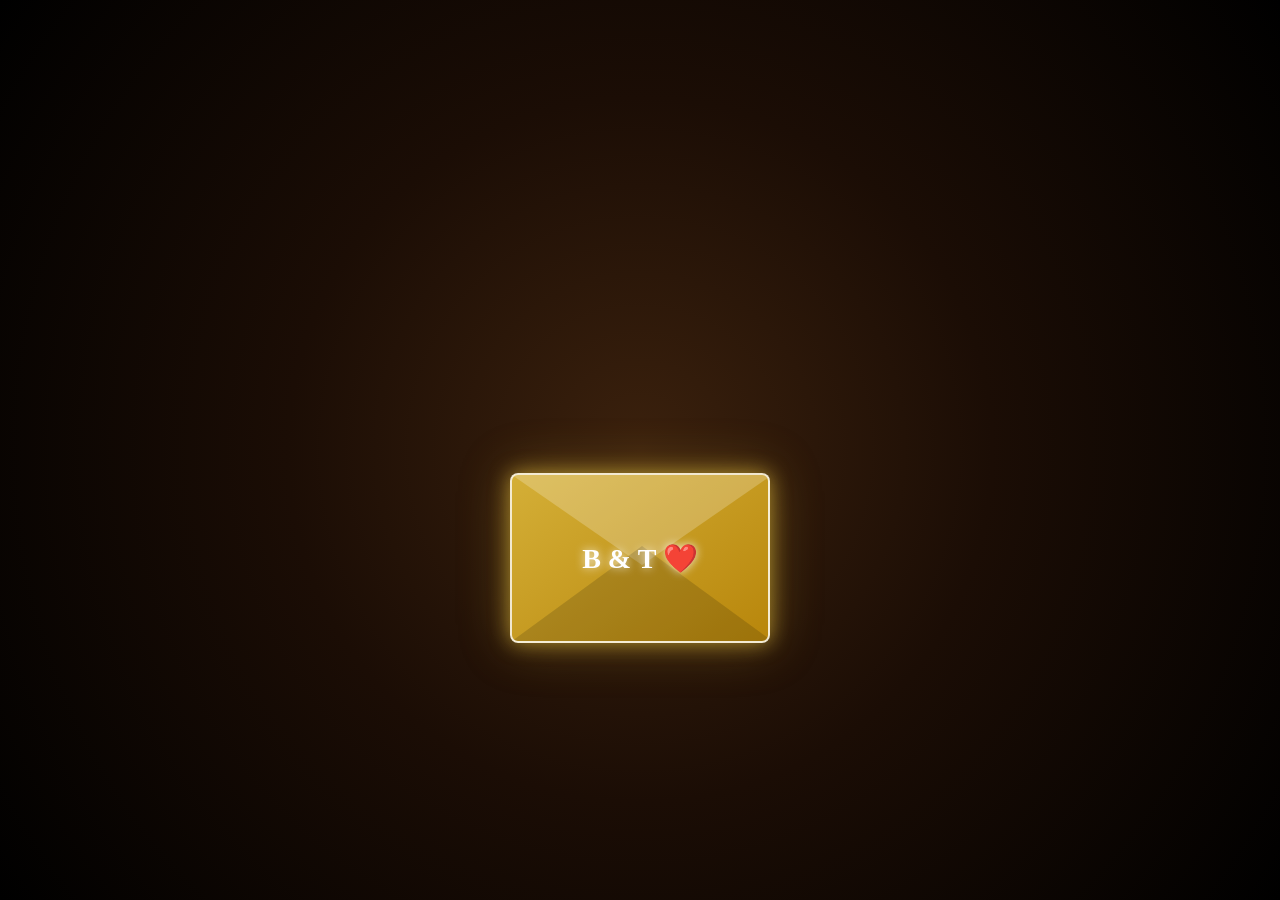
<file: index.html>
<!DOCTYPE html>
<html lang="en">
<head>
    <meta charset="UTF-8">
    <meta name="viewport" content="width=device-width, initial-scale=1.0">
    <title>B & T</title>
    <link rel="stylesheet" href="style.css">
</head>

<body class="lockscreen">

    <div id="intro">
        <h1 class="intro-text">For My Princess.</h1>
        <p class="intro-sub">Open when your heart is calm.</p>
    </div>

    <div class="envelope-container">
        <div class="envelope" onclick="openPrompt()">
            <div class="heart">B & T ❤️</div>
        </div>
    </div>

    <script src="script.js?v=30"></script>

</body>
</html>
</file>
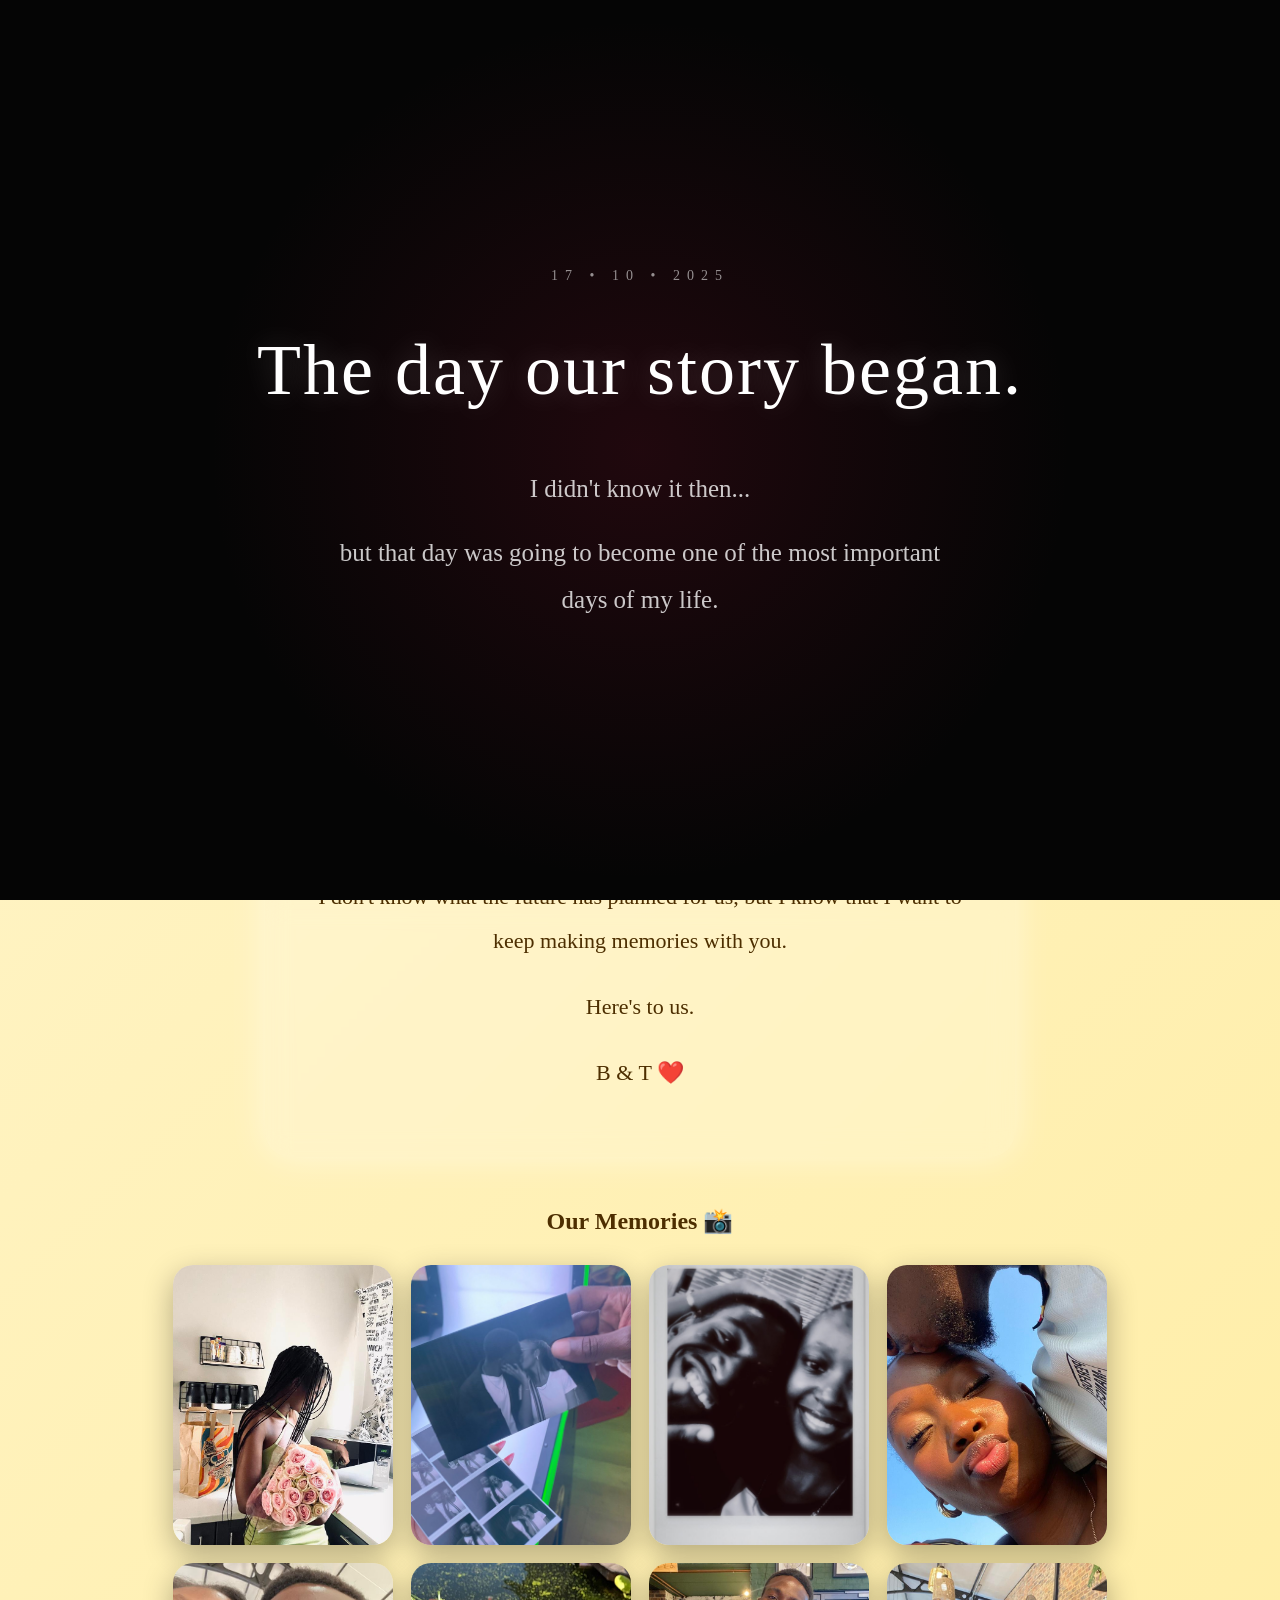
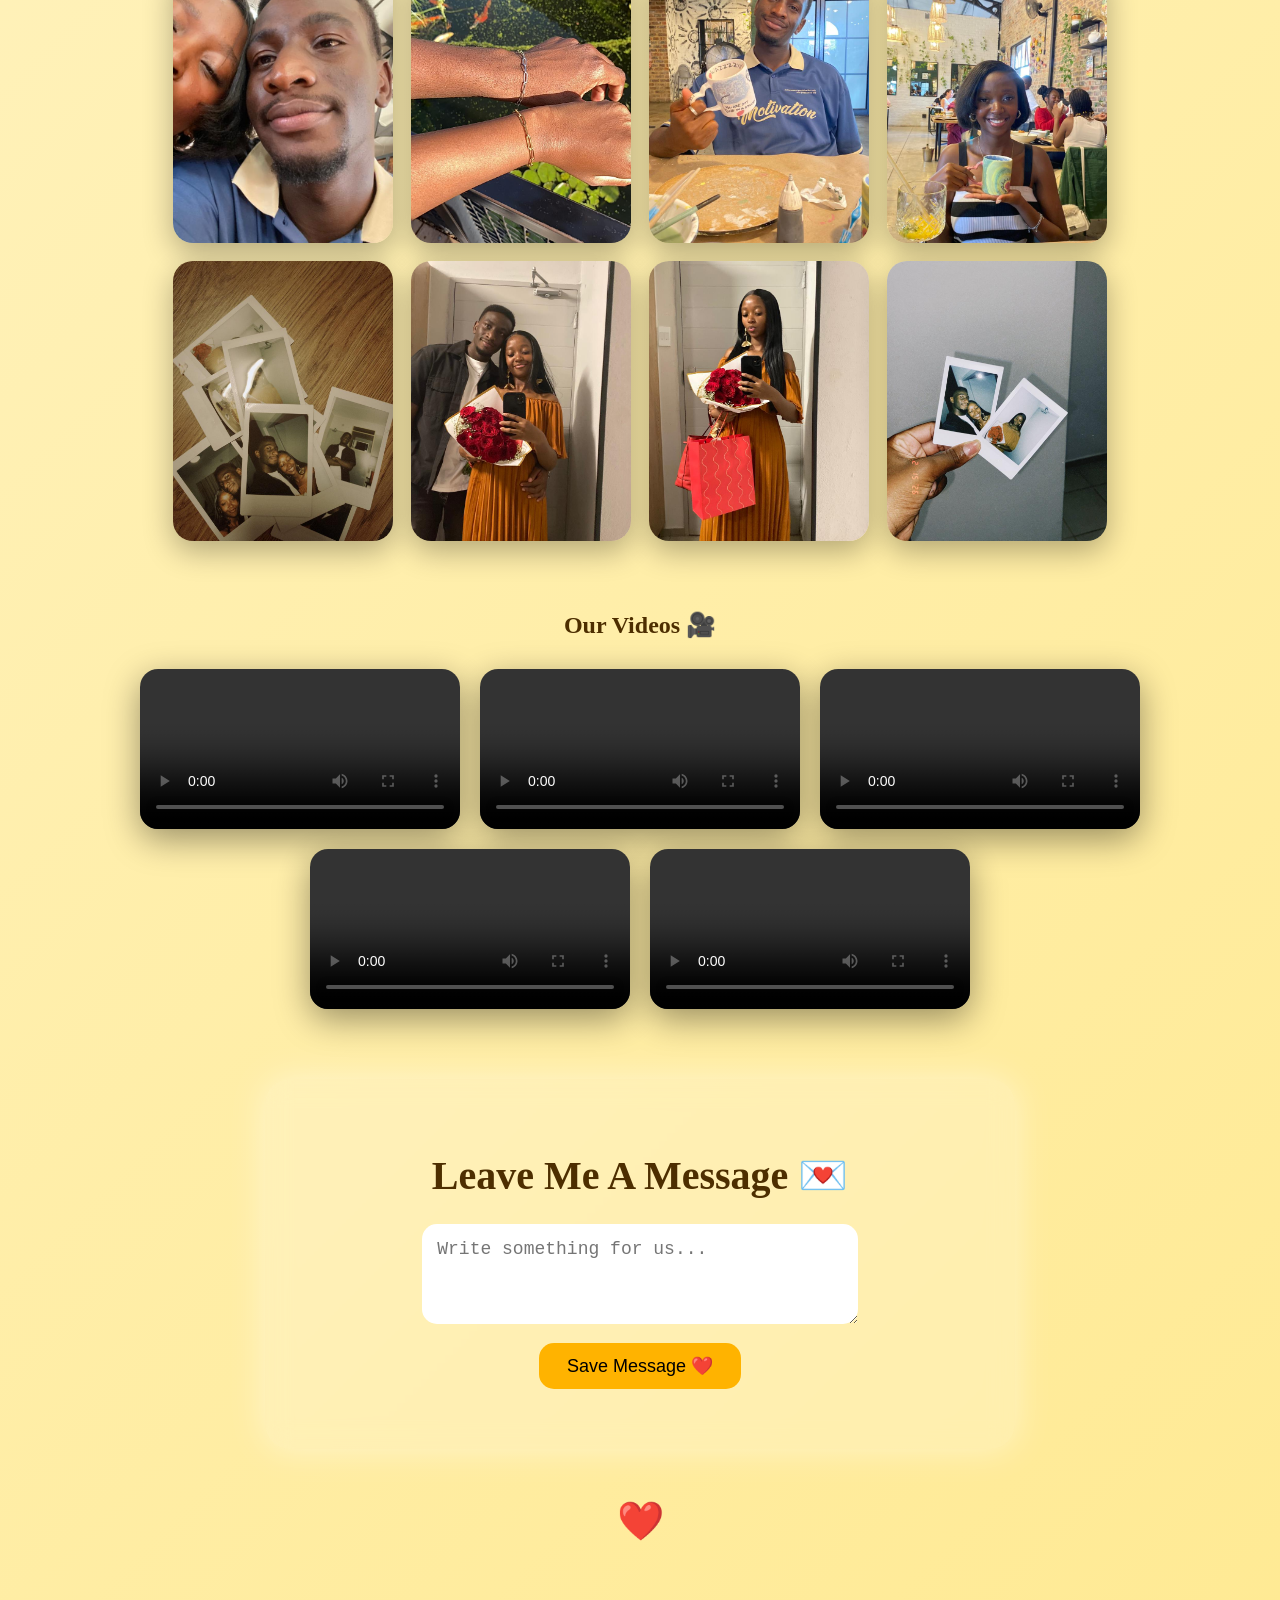
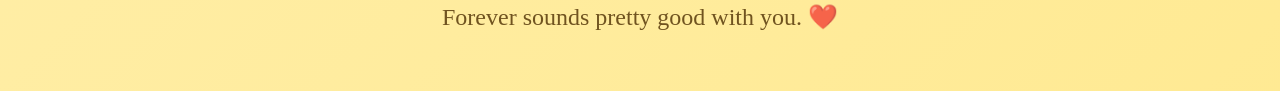
<file: love.html>
<!DOCTYPE html>
<html lang="en">

<head>
    <meta charset="UTF-8">
    <meta name="viewport" content="width=device-width, initial-scale=1.0">

    <title>Our Love ❤️</title>

    <link rel="stylesheet" href="style.css">
</head>

<body class="love-page">

    <div class="gold-particles"></div>

    <audio id="bgMusic" loop>
        <source src="media/music.mp3.mp3" type="audio/mpeg">
    </audio>

    <header>
        <h1 class="main-title">
            Our Love ❤️
        </h1>
    </header>

    <main>

        <section class="love-timer">

            <div class="timer-title">
                WE'VE BEEN LOVING EACH OTHER FOR
            </div>

            <div id="daysTogether" class="timer-number">
                0
            </div>

            <div class="timer-label">
                BEAUTIFUL DAYS
            </div>

        </section>


        <section class="main-letter">

            <h2>
                For My Princess ❤️
            </h2>

            <p>
                You walked into my life and somehow made everything
                feel a little brighter.
            </p>

            <p>
                Thank you for every laugh, every conversation,
                every memory and every moment we've shared.
            </p>

            <p>
                I don't know what the future has planned for us,
                but I know that I want to keep making memories
                with you.
            </p>

            <p>
                Here's to us.
            </p>

            <p>
                B & T ❤️
            </p>

        </section>


        <section>

            <h2>
                Our Memories 📸
            </h2>

            <div class="gallery">

                <img src="media/image1.jpg.jpeg" alt="Our memory">
                <img src="media/image2.jpg.jpeg" alt="Our memory">
                <img src="media/image3.jpg.jpeg" alt="Our memory">
                <img src="media/image4.jpg.jpeg" alt="Our memory">
                <img src="media/image5.jpg.jpeg" alt="Our memory">
                <img src="media/image6.jpg.jpeg" alt="Our memory">
                <img src="media/image7.jpg.jpeg" alt="Our memory">
                <img src="media/image8.jpg.jpeg" alt="Our memory">
                <img src="media/image9.jpg.jpeg" alt="Our memory">
                <img src="media/image10.jpg.jpeg" alt="Our memory">
                <img src="media/image11.jpg.jpeg" alt="Our memory">
                <img src="media/image12.jpg.jpeg" alt="Our memory">

            </div>

        </section>


        <section>

            <h2>
                Our Videos 🎥
            </h2>

            <div class="video-gallery">

                <video controls>
                    <source src="media/video1.mp4.mp4" type="video/mp4">
                </video>

                <video controls>
                    <source src="media/video2.mp4.mp4" type="video/mp4">
                </video>

                <video controls>
                    <source src="media/video3.mp4.mp4" type="video/mp4">
                </video>

                <video controls>
                    <source src="media/video4.mp4.mp4" type="video/mp4">
                </video>

                <video controls>
                    <source src="media/video5.mp4.mp4" type="video/mp4">
                </video>

            </div>

        </section>


        <section class="main-letter">

            <h2>
                Leave Me A Message 💌
            </h2>

            <textarea
                id="newMessage"
                placeholder="Write something for us..."
            ></textarea>

            <br>

            <button onclick="addMessage()">
                Save Message ❤️
            </button>

            <div id="messageList"></div>

        </section>


        <section>

            <div
                class="secret-heart"
                onclick="secretMessage()"
                title="A little secret"
            >
                ❤️
            </div>

        </section>


        <p class="ending-line">
            Forever sounds pretty good with you. ❤️
        </p>

    </main>


    <div
        id="celebrationScreen"
        class="celebration hidden"
    >

        <div id="memoryContainer"></div>

        <div class="celebration-content">

            <h1 id="celebrationTitle"></h1>

            <p id="celebrationMessage"></p>

        </div>

    </div>


    <div
        id="birthdayStory"
        class="birthday-story hidden"
    >

        <div class="story-content">

            <section class="story-section active">

                <h1>
                    Happy Birthday ❤️
                </h1>

                <p>
                    Today is all about celebrating you.
                </p>

            </section>


            <section class="story-section">

                <h1>
                    My Favourite Person
                </h1>

                <p>
                    You deserve all the happiness in the world.
                </p>

                <div class="story-gallery">

                    <img src="media/image1.jpg.jpeg" alt="Memory">
                    <img src="media/image2.jpg.jpeg" alt="Memory">

                </div>

            </section>


            <section class="story-section">

                <h1>
                    Thank You ❤️
                </h1>

                <p>
                    Thank you for being you.
                    Thank you for every memory we've created.
                </p>

            </section>


            <section class="story-section">

                <h1>
                    One More Thing...
                </h1>

                <p>
                    I love you, My Princess. ❤️
                </p>

                <button
                    class="voice-btn"
                    onclick="playVoiceNote()"
                >
                    Play My Voice ❤️
                </button>

                <p class="small-text">
                    Make sure your sound is on.
                </p>

            </section>

        </div>

    </div>


    <script src="script.js?v=30"></script>

</body>
</html>
</file>
<file: style.css>
* {
    box-sizing: border-box;
}

html {
    scroll-behavior: smooth;
}

body {
    margin: 0;
    font-family: Georgia, serif;
    text-align: center;
    overflow-x: hidden;
    touch-action: manipulation;
}

.hidden {
    display: none !important;
}


/* INTRO */

#intro {
    position: fixed;
    inset: 0;
    background: #000;
    color: #fff;
    display: flex;
    flex-direction: column;
    justify-content: center;
    align-items: center;
    z-index: 99999;
    animation: introFadeOut 1.5s ease forwards;
    animation-delay: 3.5s;
}

.intro-text {
    font-size: 60px;
    letter-spacing: 2px;
    margin: 0;
    animation: fadeInSlow 2s ease;
}

.intro-sub {
    margin-top: 15px;
    font-size: 20px;
    opacity: 0.8;
}


/* LOCK SCREEN */

.lockscreen {
    min-height: 100vh;
    background:
        radial-gradient(
            circle at center,
            #3b210d 0%,
            #1b0d05 45%,
            #000 100%
        );
    display: flex;
    justify-content: center;
    align-items: center;
    overflow: hidden;
}


.envelope-container {
    position: fixed;
    top: 62%;
    left: 50%;
    transform: translate(-50%, -50%);
    width: 280px;
    height: 190px;
    display: flex;
    justify-content: center;
    align-items: center;
    z-index: 10000;
    animation: envelopeAppear 2s ease forwards;
}


.envelope {
    width: 260px;
    height: 170px;
    position: relative;
    background:
        linear-gradient(
            145deg,
            #d4af37,
            #b8860b
        );
    border: 2px solid rgba(255,255,255,0.8);
    border-radius: 8px;
    cursor: pointer;
    box-shadow:
        0 0 20px rgba(212,175,55,0.7),
        0 0 50px rgba(212,175,55,0.35);
    display: flex;
    justify-content: center;
    align-items: center;
    overflow: hidden;
    transition:
        transform 0.4s ease,
        box-shadow 0.4s ease;
}


.envelope:hover {
    transform: scale(1.06);
    box-shadow:
        0 0 30px rgba(212,175,55,0.9),
        0 0 80px rgba(212,175,55,0.5);
}


.envelope::before {
    content: "";
    position: absolute;
    top: 0;
    left: 0;
    width: 0;
    height: 0;
    border-left: 130px solid transparent;
    border-right: 130px solid transparent;
    border-top: 90px solid rgba(255,255,255,0.22);
    z-index: 1;
}


.envelope::after {
    content: "";
    position: absolute;
    bottom: 0;
    left: 0;
    width: 0;
    height: 0;
    border-left: 130px solid transparent;
    border-right: 130px solid transparent;
    border-bottom: 95px solid rgba(0,0,0,0.15);
    z-index: 1;
}


.heart {
    position: relative;
    z-index: 10;
    color: white;
    font-size: 28px;
    font-weight: bold;
    text-shadow:
        0 0 10px rgba(255,255,255,0.8);
}


/* LOVE PAGE */

.love-page {
    min-height: 100vh;
    padding: 20px;
    background:
        linear-gradient(
            135deg,
            #fff5cc,
            #ffe680,
            #ffd633,
            #ffef99
        );
    background-size: 400% 400%;
    animation: goldenFlow 15s ease infinite;
    color: #4d2e00;
}


.gold-particles {
    position: fixed;
    inset: 0;
    pointer-events: none;
    background-image:
        radial-gradient(
            rgba(255,215,0,0.5) 1px,
            transparent 1px
        );
    background-size: 40px 40px;
    animation: floatParticles 20s linear infinite;
    z-index: 0;
}


main,
header {
    position: relative;
    z-index: 1;
}


.main-title {
    margin-top: 40px;
    font-size: 55px;
    color: #5c2c00;
    text-shadow:
        0 0 20px rgba(255,255,255,0.6);
}


.love-timer {
    margin: 60px auto;
    padding: 35px;
    border-radius: 25px;
    background: rgba(255,255,255,0.2);
    backdrop-filter: blur(15px);
    box-shadow:
        0 0 50px rgba(255,255,255,0.75);
    max-width: 700px;
}


.timer-title {
    font-size: 24px;
    letter-spacing: 2px;
    opacity: 0.8;
    margin-bottom: 20px;
}


.timer-number {
    font-size: 95px;
    font-weight: bold;
    color: #b47700;
    text-shadow:
        0 0 15px rgba(255,255,255,0.9),
        0 0 35px rgba(255,180,0,0.6);
    animation: glowPulse 3s infinite ease-in-out;
}


.timer-label {
    margin-top: 15px;
    font-size: 20px;
    opacity: 0.7;
}


.main-letter {
    max-width: 750px;
    margin: 50px auto;
    padding: 40px;
    border-radius: 25px;
    background: rgba(255,255,255,0.2);
    backdrop-filter: blur(12px);
    box-shadow:
        0 0 35px rgba(255,255,255,0.45);
}


.main-letter h2 {
    font-size: 40px;
    margin-bottom: 25px;
}


.main-letter p {
    font-size: 22px;
    line-height: 2;
}


.gallery {
    display: flex;
    flex-wrap: wrap;
    justify-content: center;
    gap: 18px;
    max-width: 1100px;
    margin: 30px auto 70px;
}


.gallery img {
    width: 220px;
    height: 280px;
    object-fit: cover;
    border-radius: 20px;
    box-shadow:
        0 10px 30px rgba(0,0,0,0.3);
    transition:
        transform 0.4s ease;
}


.gallery img:hover {
    transform: scale(1.08) rotate(1deg);
}


.video-gallery {
    display: flex;
    flex-wrap: wrap;
    justify-content: center;
    gap: 20px;
    max-width: 1100px;
    margin: 30px auto 70px;
}


video {
    width: 320px;
    max-width: 90%;
    border-radius: 18px;
    box-shadow:
        0 10px 35px rgba(0,0,0,0.4);
}


#messageList {
    max-width: 700px;
    margin: 20px auto;
}


#messageList p {
    background: rgba(255,255,255,0.25);
    padding: 15px;
    border-radius: 15px;
    margin: 15px 0;
    font-size: 20px;
    backdrop-filter: blur(10px);
}


textarea {
    width: 65%;
    height: 100px;
    border: none;
    border-radius: 15px;
    padding: 15px;
    font-size: 18px;
    outline: none;
    resize: vertical;
}


button {
    margin-top: 15px;
    padding: 12px 28px;
    border: none;
    border-radius: 15px;
    background: #ffb300;
    color: #000;
    font-size: 18px;
    cursor: pointer;
    transition:
        transform 0.3s ease,
        box-shadow 0.3s ease;
}


button:hover {
    transform: scale(1.05);
    box-shadow:
        0 5px 20px rgba(0,0,0,0.2);
}


.secret-heart {
    font-size: 38px;
    margin: 50px 0 20px;
    cursor: pointer;
    animation: pulse 2s infinite;
}


.ending-line {
    margin: 60px 0 40px;
    font-size: 24px;
    opacity: 0.8;
}


/* CELEBRATION */

.celebration {
    position: fixed;
    inset: 0;
    background:
        radial-gradient(
            circle at center,
            #1a0f0a,
            #000
        );
    overflow: hidden;
    display: flex;
    justify-content: center;
    align-items: center;
    flex-direction: column;
    color: #f5e6d3;
    z-index: 50000;
}


.celebration-content {
    position: relative;
    z-index: 5;
    text-align: center;
    padding: 25px;
    animation: popIn 1s ease;
}


.celebration-content h1 {
    font-size: 65px;
    margin-bottom: 20px;
    letter-spacing: 2px;
}


.celebration-content p {
    font-size: 24px;
    max-width: 750px;
    line-height: 1.8;
    margin: 15px auto;
}


.cinematic-overlay {
    background:
        radial-gradient(
            circle at center,
            #120b08,
            #000
        ) !important;
    transition:
        opacity 1s ease;
}


.cinematic-title {
    font-size: 64px;
    font-weight: 400;
    letter-spacing: 3px;
}


.cinematic-message {
    font-size: 22px;
    max-width: 750px;
    margin: 20px auto;
    line-height: 1.8;
    opacity: 0.9;
}


.cinematic-img {
    position: absolute;
    width: 300px;
    height: 300px;
    object-fit: cover;
    border-radius: 20px;
    box-shadow:
        0 25px 70px rgba(0,0,0,0.8);
    animation:
        cinematicFloat 8s ease forwards;
    opacity: 0;
}


@keyframes cinematicFloat {

    0% {
        opacity: 0;
        transform:
            scale(0.85)
            translateY(40px)
            rotate(-3deg);
    }

    20% {
        opacity: 1;
    }

    75% {
        opacity: 1;
    }

    100% {
        opacity: 0;
        transform:
            scale(1.05)
            translateY(-80px)
            rotate(3deg);
    }

}


/* CONFETTI */

.confetti {
    position: fixed;
    width: 10px;
    height: 10px;
    background: gold;
    top: -20px;
    animation:
        fall linear forwards;
    z-index: 99999;
}


@keyframes fall {

    to {
        transform:
            translateY(110vh)
            rotate(720deg);
    }

}


/* BIRTHDAY */

.birthday-story {
    position: fixed;
    inset: 0;
    background: #000;
    color: white;
    z-index: 60000;
    overflow: hidden;
}


.story-content {
    width: 100%;
    height: 100%;
}


.story-section {
    position: absolute;
    inset: 0;
    display: none;
    justify-content: center;
    align-items: center;
    flex-direction: column;
    text-align: center;
    padding: 40px;
    opacity: 0;
    transform: translateY(30px);
    transition:
        opacity 1.5s ease,
        transform 1.5s ease;
}


.story-section.active {
    display: flex;
    opacity: 1;
    transform: translateY(0);
}


.story-section h1 {
    font-size: 55px;
    margin-bottom: 20px;
    color: #ffe680;
}


.story-section p {
    font-size: 24px;
    max-width: 700px;
    line-height: 1.8;
}


.story-gallery {
    display: flex;
    gap: 20px;
    flex-wrap: wrap;
    justify-content: center;
    margin: 30px 0;
}


.story-gallery img {
    width: 240px;
    height: 300px;
    object-fit: cover;
    border-radius: 20px;
    box-shadow:
        0 15px 50px rgba(255,255,255,0.2);
}


.voice-btn {
    padding: 18px 40px;
    border-radius: 40px;
    background: #ffd633;
    color: black;
    font-size: 22px;
    cursor: pointer;
    box-shadow:
        0 0 25px rgba(255,214,51,0.6);
}


.small-text {
    margin-top: 20px;
    opacity: 0.7;
}


/* ONE YEAR */

.one-year-overlay {
    background:
        radial-gradient(
            circle at center,
            #24150c 0%,
            #0c0704 45%,
            #000 100%
        ) !important;
    color: #f5e6d3;
    transition:
        opacity 2.5s ease;
    z-index: 99999;
}


.one-year-container {
    width: 100%;
    min-height: 100vh;
    display: flex;
    flex-direction: column;
    justify-content: center;
    align-items: center;
    text-align: center;
    position: relative;
    overflow: hidden;
}


.one-year-container::before {
    content: "";
    position: absolute;
    width: 700px;
    height: 700px;
    border-radius: 50%;
    background:
        radial-gradient(
            circle,
            rgba(255,215,120,0.12),
            transparent 70%
        );
    animation:
        anniversaryGlow 5s ease-in-out infinite;
    pointer-events: none;
}


.one-year-opening {
    opacity: 0;
    transform:
        translateY(30px)
        scale(0.95);
    transition:
        opacity 2.5s ease,
        transform 2.5s ease;
    position: relative;
    z-index: 2;
}


.one-year-opening.show {
    opacity: 1;
    transform:
        translateY(0)
        scale(1);
}


.anniversary-small {
    font-size: 15px;
    letter-spacing: 7px;
    opacity: 0.55;
    margin-bottom: 25px;
}


.one-year-opening h1 {
    font-size: 95px;
    font-weight: 400;
    letter-spacing: 12px;
    margin: 0;
    color: #f8e7bd;
    text-shadow:
        0 0 15px rgba(255,255,255,0.25),
        0 0 50px rgba(255,215,120,0.25);
}


.anniversary-subtitle {
    font-size: 22px;
    letter-spacing: 3px;
    margin-top: 25px;
    opacity: 0.7;
}


.anniversary-stats {
    position: absolute;
    display: flex;
    justify-content: center;
    align-items: center;
    gap: 55px;
    opacity: 0;
    transform: translateY(35px);
    transition:
        opacity 2s ease,
        transform 2s ease;
}


.anniversary-stats.show {
    opacity: 1;
    transform: translateY(0);
}


.stat {
    display: flex;
    flex-direction: column;
    align-items: center;
}


.stat-number {
    font-size: 55px;
    font-weight: 400;
    color: #f8e7bd;
    text-shadow:
        0 0 25px rgba(255,215,120,0.35);
}


.stat-label {
    margin-top: 8px;
    font-size: 12px;
    letter-spacing: 4px;
    opacity: 0.5;
}


.one-year-message {
    position: absolute;
    opacity: 0;
    transform: translateY(25px);
    transition:
        opacity 2.5s ease,
        transform 2.5s ease;
}


.one-year-message.show {
    opacity: 1;
    transform: translateY(0);
}


.one-year-message p {
    font-size: 25px;
    letter-spacing: 3px;
    opacity: 0.65;
    margin-bottom: 10px;
}


.one-year-message h2 {
    font-size: 55px;
    font-weight: 400;
    letter-spacing: 3px;
    margin: 0;
    color: #f8e7bd;
    text-shadow:
        0 0 30px rgba(255,215,120,0.35);
}


.one-year-final {
    position: absolute;
    opacity: 0;
    transform: translateY(25px);
    transition:
        opacity 3s ease,
        transform 3s ease;
}


.one-year-final.show {
    opacity: 1;
    transform: translateY(0);
}


.one-year-final p {
    font-size: 26px;
    letter-spacing: 3px;
    margin: 10px;
    opacity: 0.75;
}


.one-year-final p:nth-child(2) {
    font-size: 20px;
    opacity: 0.45;
}


.one-year-final span {
    display: block;
    margin-top: 35px;
    font-size: 45px;
    animation:
        anniversaryHeart 2s infinite ease-in-out;
}


/* HIDDEN MESSAGE */

.hidden-message {
    text-align: center;
    color: #f5e6d3;
    padding: 30px;
    max-width: 700px;
    margin: auto;
}


.hidden-message h1 {
    font-size: 42px;
    letter-spacing: 3px;
}


.hidden-message p {
    margin-top: 25px;
    font-size: 21px;
    line-height: 1.9;
}


.secret-heart-big {
    font-size: 60px;
    margin-bottom: 25px;
    animation:
        pulse 2s infinite;
}


/* ANIMATIONS */

@keyframes introFadeOut {

    to {
        opacity: 0;
        visibility: hidden;
    }

}


@keyframes fadeInSlow {

    from {
        opacity: 0;
        transform: translateY(20px);
    }

    to {
        opacity: 1;
        transform: translateY(0);
    }

}


@keyframes envelopeAppear {

    from {
        opacity: 0;
        transform:
            translate(-50%, -40%)
            scale(0.8);
    }

    to {
        opacity: 1;
        transform:
            translate(-50%, -50%)
            scale(1);
    }

}


@keyframes popIn {

    from {
        opacity: 0;
        transform: scale(0.9);
    }

    to {
        opacity: 1;
        transform: scale(1);
    }

}


@keyframes glowPulse {

    0% {
        text-shadow:
            0 0 15px rgba(255,255,255,0.5);
    }

    50% {
        text-shadow:
            0 0 45px rgba(255,255,255,1);
    }

    100% {
        text-shadow:
            0 0 15px rgba(255,255,255,0.5);
    }

}


@keyframes pulse {

    0% {
        transform: scale(1);
    }

    50% {
        transform: scale(1.2);
    }

    100% {
        transform: scale(1);
    }

}


@keyframes floatParticles {

    from {
        transform: translateY(0);
    }

    to {
        transform: translateY(-100px);
    }

}


@keyframes goldenFlow {

    0% {
        background-position: 0% 50%;
    }

    50% {
        background-position: 100% 50%;
    }

    100% {
        background-position: 0% 50%;
    }

}


@keyframes anniversaryGlow {

    0% {
        transform: scale(0.8);
        opacity: 0.5;
    }

    50% {
        transform: scale(1.15);
        opacity: 1;
    }

    100% {
        transform: scale(0.8);
        opacity: 0.5;
    }

}


@keyframes anniversaryHeart {

    0% {
        transform: scale(1);
        text-shadow:
            0 0 10px rgba(255,215,120,0.3);
    }

    50% {
        transform: scale(1.25);
        text-shadow:
            0 0 35px rgba(255,215,120,0.8);
    }

    100% {
        transform: scale(1);
        text-shadow:
            0 0 10px rgba(255,215,120,0.3);
    }

}


/* MOBILE */

@media (max-width: 768px) {

    .intro-text {
        font-size: 40px;
    }


    .intro-sub {
        font-size: 16px;
    }


    .envelope-container {
        top: 65%;
    }


    .main-title {
        font-size: 38px;
    }


    .timer-number {
        font-size: 70px;
    }


    .love-timer {
        margin: 40px auto;
        padding: 25px 15px;
    }


    .timer-title {
        font-size: 17px;
    }


    .main-letter {
        padding: 25px;
    }


    .main-letter h2 {
        font-size: 32px;
    }


    .main-letter p {
        font-size: 18px;
    }


    .gallery img {
        width: 160px;
        height: 210px;
    }


    textarea {
        width: 85%;
    }


    .celebration-content h1 {
        font-size: 42px;
    }


    .celebration-content p {
        font-size: 19px;
    }


    .cinematic-title {
        font-size: 42px;
    }


    .cinematic-message {
        font-size: 18px;
    }


    .cinematic-img {
        width: 210px;
        height: 210px;
    }


    .one-year-opening h1 {
        font-size: 55px;
        letter-spacing: 7px;
    }


    .anniversary-subtitle {
        font-size: 17px;
    }


    .anniversary-stats {
        flex-wrap: wrap;
        width: 90%;
        gap: 30px;
    }


    .stat {
        width: 40%;
    }


    .stat-number {
        font-size: 38px;
    }


    .one-year-message h2 {
        font-size: 38px;
    }


    .one-year-message p {
        font-size: 20px;
    }


    .one-year-final p {
        font-size: 22px;
    }


    .story-section {
        padding: 25px;
    }


    .story-section h1 {
        font-size: 40px;
    }


    .story-section p {
        font-size: 19px;
    }


    .story-gallery img {
        width: 150px;
        height: 190px;
    }

}

.one-year-story {
    position: fixed !important;
    inset: 0 !important;
    width: 100vw !important;
    height: 100vh !important;
    min-height: 100vh !important;
    z-index: 99999 !important;
    background: #050505 !important;
    overflow: hidden !important;
    opacity: 1 !important;
    transition: opacity 2.5s ease !important;
}

.one-year-story #anniversaryStoryContainer {
    position: relative;
    width: 100%;
    height: 100%;
    overflow: hidden;
}

.anniversary-scene {
    position: absolute;
    inset: 0;
    width: 100%;
    height: 100%;
    min-height: 100vh;
    display: flex;
    justify-content: center;
    align-items: center;
    opacity: 0;
    transform: scale(1.03);
    transition:
        opacity 1.4s ease,
        transform 2s ease;
    overflow: hidden;
}

.anniversary-scene.scene-visible {
    opacity: 1;
    transform: scale(1);
}

.anniversary-scene.scene-fade-out {
    opacity: 0;
    transform: scale(0.98);
}

.opening-scene {
    flex-direction: column;
    text-align: center;
    padding: 30px;
    background:
        radial-gradient(
            circle at center,
            rgba(130, 20, 45, 0.22),
            transparent 55%
        ),
        #050505;
}

.scene-date {
    font-size: 14px;
    letter-spacing: 7px;
    color: rgba(255, 255, 255, 0.55);
    margin-bottom: 45px;
}

.opening-scene h1 {
    font-size: clamp(32px, 6vw, 72px);
    font-weight: 400;
    letter-spacing: 2px;
    margin: 0 0 45px;
    color: #fff;
    text-shadow: 0 0 30px rgba(255, 255, 255, 0.2);
}

.opening-scene p {
    max-width: 650px;
    font-size: clamp(17px, 2.2vw, 25px);
    line-height: 1.9;
    color: rgba(255, 255, 255, 0.78);
    margin: 8px auto;
}

.memory-scene {
    flex-direction: column;
    text-align: center;
    padding: 40px 20px;
    background:
        radial-gradient(
            circle at center,
            rgba(90, 10, 30, 0.22),
            transparent 60%
        ),
        #050505;
}

.memory-number {
    position: absolute;
    top: 35px;
    left: 40px;
    font-size: 13px;
    letter-spacing: 4px;
    color: rgba(255, 255, 255, 0.35);
}

.memory-photo-wrap {
    width: min(330px, 62vw);
    height: min(420px, 52vh);
    margin-bottom: 28px;
    border-radius: 4px;
    overflow: hidden;
    box-shadow:
        0 20px 70px rgba(0, 0, 0, 0.8),
        0 0 40px rgba(255, 255, 255, 0.08);
    transform: translateY(25px);
    opacity: 0;
    animation: memoryPhotoIn 1.8s ease forwards;
    animation-delay: 0.5s;
}

.anniversary-photo {
    width: 100%;
    height: 100%;
    object-fit: cover;
    display: block;
}

.memory-content {
    max-width: 700px;
    padding: 0 25px;
    transform: translateY(25px);
    opacity: 0;
    animation: memoryTextIn 1.5s ease forwards;
    animation-delay: 1s;
}

.memory-content span,
.portrait-content span,
.little-things-content span,
.us-content span {
    font-size: 11px;
    letter-spacing: 5px;
    color: rgba(255, 210, 210, 0.7);
}

.memory-content h2,
.portrait-content h2,
.us-content h2 {
    font-size: clamp(27px, 4vw, 48px);
    font-weight: 400;
    margin: 12px 0 20px;
    color: #fff;
}

.memory-content p,
.portrait-content p,
.us-content p {
    max-width: 650px;
    margin: 9px auto;
    font-size: clamp(15px, 1.8vw, 20px);
    line-height: 1.7;
    color: rgba(255, 255, 255, 0.75);
}

.special-line {
    color: #fff !important;
    font-size: clamp(17px, 2vw, 23px) !important;
    margin-top: 18px !important;
}

@keyframes memoryPhotoIn {
    from {
        opacity: 0;
        transform: translateY(30px) scale(0.94);
    }

    to {
        opacity: 1;
        transform: translateY(0) scale(1);
    }
}

@keyframes memoryTextIn {
    from {
        opacity: 0;
        transform: translateY(25px);
    }

    to {
        opacity: 1;
        transform: translateY(0);
    }
}

.floating-hearts {
    position: absolute;
    inset: 0;
    pointer-events: none;
    color: rgba(255, 120, 150, 0.4);
    font-size: 25px;
    animation: heartsFloat 5s ease-in-out infinite;
    letter-spacing: 70px;
    padding-top: 15%;
}

@keyframes heartsFloat {
    0% {
        transform: translateY(20px);
        opacity: 0.2;
    }

    50% {
        transform: translateY(-20px);
        opacity: 0.7;
    }

    100% {
        transform: translateY(20px);
        opacity: 0.2;
    }
}

.portrait-scene {
    background:
        radial-gradient(
            circle at 75% 50%,
            rgba(100, 15, 40, 0.25),
            transparent 45%
        ),
        #050505;
    gap: 6vw;
    padding: 40px 8vw;
}

.portrait-content {
    width: min(500px, 42vw);
}

.portrait-content h2 {
    font-size: clamp(40px, 6vw, 80px);
}

.portrait-photo {
    width: min(360px, 40vw);
    height: min(520px, 70vh);
    overflow: hidden;
    border-radius: 3px;
    box-shadow: 0 30px 80px rgba(0, 0, 0, 0.8);
    animation: portraitZoom 8s ease forwards;
}

@keyframes portraitZoom {
    from {
        transform: scale(0.96);
    }

    to {
        transform: scale(1.03);
    }
}

.little-things-scene {
    gap: 6vw;
    padding: 40px 8vw;
    background:
        linear-gradient(
            135deg,
            #070707,
            #16090d,
            #050505
        );
}

.little-things-photo {
    width: min(370px, 40vw);
    height: min(500px, 65vh);
    overflow: hidden;
    box-shadow: 0 30px 80px rgba(0, 0, 0, 0.8);
}

.little-things-content {
    max-width: 520px;
}

.little-things-content h2 {
    color: #fff;
    font-size: clamp(27px, 4vw, 46px);
    font-weight: 400;
    margin: 15px 0 25px;
}

.little-lines p {
    opacity: 0;
    animation: lineAppear 0.8s ease forwards;
    font-size: 18px;
    color: rgba(255, 255, 255, 0.75);
    margin: 10px 0;
}

.little-lines p:nth-child(1) {
    animation-delay: 1s;
}

.little-lines p:nth-child(2) {
    animation-delay: 1.8s;
}

.little-lines p:nth-child(3) {
    animation-delay: 2.6s;
}

.little-lines p:nth-child(4) {
    animation-delay: 3.4s;
}

.little-lines p:nth-child(5) {
    animation-delay: 4.2s;
}

@keyframes lineAppear {
    from {
        opacity: 0;
        transform: translateX(20px);
    }

    to {
        opacity: 1;
        transform: translateX(0);
    }
}

.us-scene {
    flex-direction: column;
    text-align: center;
    background: #030303;
}

.us-photo {
    position: absolute;
    inset: 0;
    width: 100%;
    height: 100%;
}

.us-photo::after {
    content: "";
    position: absolute;
    inset: 0;
    background:
        linear-gradient(
            to bottom,
            rgba(0, 0, 0, 0.15),
            rgba(0, 0, 0, 0.9)
        );
}

.us-photo img {
    width: 100%;
    height: 100%;
    object-fit: cover;
    animation: usPhotoZoom 10s ease forwards;
}

@keyframes usPhotoZoom {
    from {
        transform: scale(1);
    }

    to {
        transform: scale(1.08);
    }
}

.us-content {
    position: relative;
    z-index: 2;
    max-width: 750px;
    margin-top: 25vh;
}

.us-content h2 {
    font-size: clamp(35px, 5vw, 65px);
}

.us-content h3 {
    font-size: clamp(25px, 3.5vw, 42px);
    font-weight: 400;
    color: #fff;
    margin-top: 20px;
}

.emotional-scene {
    text-align: center;
    padding: 30px;
    background:
        radial-gradient(
            circle,
            rgba(90, 10, 30, 0.18),
            transparent 60%
        ),
        #020202;
}

.emotional-text {
    max-width: 750px;
}

.emotional-text p {
    font-size: clamp(21px, 3vw, 34px);
    line-height: 1.7;
    color: rgba(255, 255, 255, 0.82);
    opacity: 0;
    animation: emotionalReveal 1.8s ease forwards;
}

.emotional-text p:nth-child(1) {
    animation-delay: 0.5s;
}

.emotional-text p:nth-child(2) {
    animation-delay: 2s;
}

.emotional-text p:nth-child(3) {
    animation-delay: 4s;
}

.small-emotional {
    font-size: 15px !important;
    letter-spacing: 4px;
    text-transform: uppercase;
    color: rgba(255, 255, 255, 0.45) !important;
}

.princess-line {
    font-size: clamp(35px, 5vw, 65px) !important;
    color: #fff !important;
}

@keyframes emotionalReveal {
    from {
        opacity: 0;
        transform: translateY(25px);
    }

    to {
        opacity: 1;
        transform: translateY(0);
    }
}

.final-photo-scene {
    background: #000;
}

.final-anniversary-photo {
    width: 100%;
    height: 100%;
    object-fit: cover;
    animation: finalPhotoZoom 10s ease forwards;
}

.final-photo-overlay {
    position: absolute;
    inset: 0;
    background:
        linear-gradient(
            to top,
            rgba(0, 0, 0, 0.9),
            rgba(0, 0, 0, 0.15),
            rgba(0, 0, 0, 0.25)
        );
}

.final-photo-text {
    position: absolute;
    bottom: 12%;
    left: 0;
    right: 0;
    text-align: center;
    z-index: 2;
    padding: 20px;
}

.final-photo-text p {
    color: rgba(255, 255, 255, 0.7);
    font-size: 19px;
}

.final-photo-text h2 {
    color: #fff;
    font-size: clamp(38px, 6vw, 72px);
    font-weight: 400;
}

@keyframes finalPhotoZoom {
    from {
        transform: scale(1);
    }

    to {
        transform: scale(1.08);
    }
}

.ending-scene {
    text-align: center;
    padding: 30px;
    background:
        radial-gradient(
            circle at center,
            rgba(120, 15, 40, 0.2),
            transparent 55%
        ),
        #030303;
}

.ending-content {
    max-width: 700px;
}

.ending-content p {
    font-size: clamp(16px, 2vw, 23px);
    line-height: 1.8;
    color: rgba(255, 255, 255, 0.7);
    margin: 5px 0;
}

.ending-number {
    font-size: 13px !important;
    letter-spacing: 6px;
    color: rgba(255, 255, 255, 0.45) !important;
    margin-bottom: 15px !important;
}

.ending-divider {
    width: 70px;
    height: 1px;
    background: rgba(255, 255, 255, 0.3);
    margin: 35px auto;
}

.ending-content h1 {
    font-size: clamp(45px, 7vw, 90px);
    font-weight: 400;
    margin: 0 0 30px;
    color: #fff;
    letter-spacing: 4px;
}

.ending-content h2 {
    font-size: clamp(25px, 4vw, 45px);
    font-weight: 400;
    margin-top: 35px;
    color: #fff;
}

.bt-final {
    margin-top: 55px;
    font-size: 18px;
    letter-spacing: 5px;
    color: rgba(255, 255, 255, 0.65);
}

.anniversary-finished {
    opacity: 0 !important;
}


@media (max-width: 700px) {

    .scene-date {
        letter-spacing: 4px;
        margin-bottom: 30px;
    }

    .opening-scene h1 {
        line-height: 1.2;
        margin-bottom: 30px;
    }

    .memory-scene {
        padding: 35px 15px;
    }

    .memory-photo-wrap {
        width: min(280px, 75vw);
        height: min(350px, 42vh);
    }

    .memory-content {
        padding: 0 12px;
    }

    .memory-content p {
        line-height: 1.5;
    }

    .portrait-scene {
        flex-direction: column;
        gap: 25px;
        padding: 30px 20px;
        justify-content: center;
    }

    .portrait-content {
        width: 90%;
        text-align: center;
        order: 1;
    }

    .portrait-photo {
        width: min(270px, 65vw);
        height: min(330px, 40vh);
        order: 2;
    }

    .portrait-content h2 {
        margin: 8px 0 15px;
    }

    .portrait-content p {
        font-size: 15px;
        line-height: 1.5;
    }

    .little-things-scene {
        flex-direction: column;
        gap: 20px;
        padding: 25px 20px;
    }

    .little-things-photo {
        width: min(250px, 60vw);
        height: min(280px, 32vh);
    }

    .little-things-content {
        text-align: center;
    }

    .little-things-content h2 {
        margin: 8px 0 15px;
    }

    .little-lines p {
        font-size: 15px;
        margin: 5px 0;
    }

    .us-content {
        margin-top: 30vh;
        padding: 0 20px;
    }

    .us-content p {
        font-size: 16px;
        line-height: 1.5;
    }

    .emotional-text {
        padding: 0 15px;
    }

    .emotional-text p {
        line-height: 1.5;
    }

    .final-photo-text {
        bottom: 10%;
    }

    .ending-content {
        padding: 0 20px;
    }

    .ending-content p {
        font-size: 16px;
        line-height: 1.6;
    }

    .ending-divider {
        margin: 25px auto;
    }

    .ending-content h2 {
        line-height: 1.3;
    }
}
</file>
